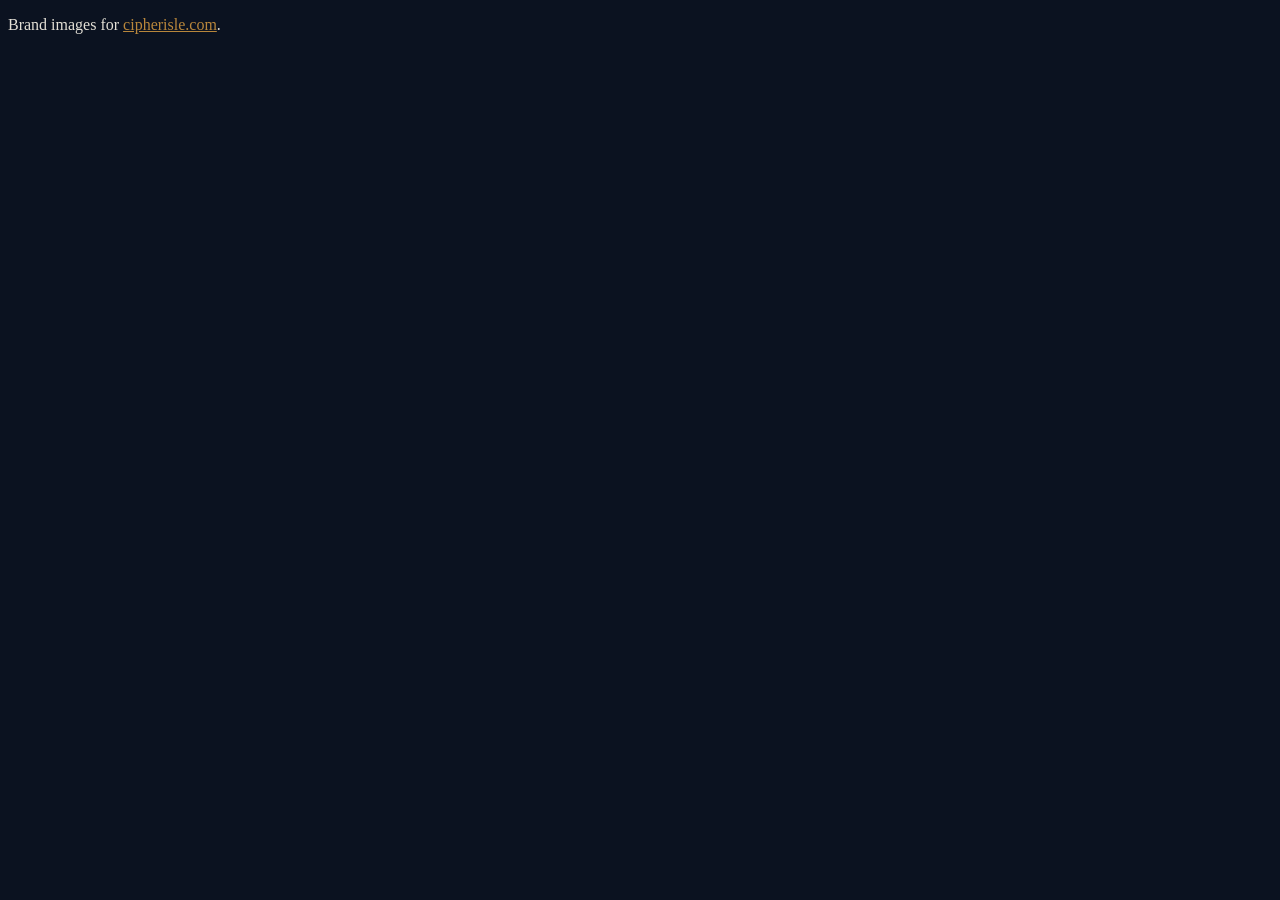
<file: index.html>
<!doctype html><meta charset="utf-8"><title>Cipher Isle assets</title><body style="background:#0B1220;color:#E4E0D6;font-family:Georgia">
<p>Brand images for <a style="color:#B8863B" href="https://cipherisle.com">cipherisle.com</a>.</p>
</file>
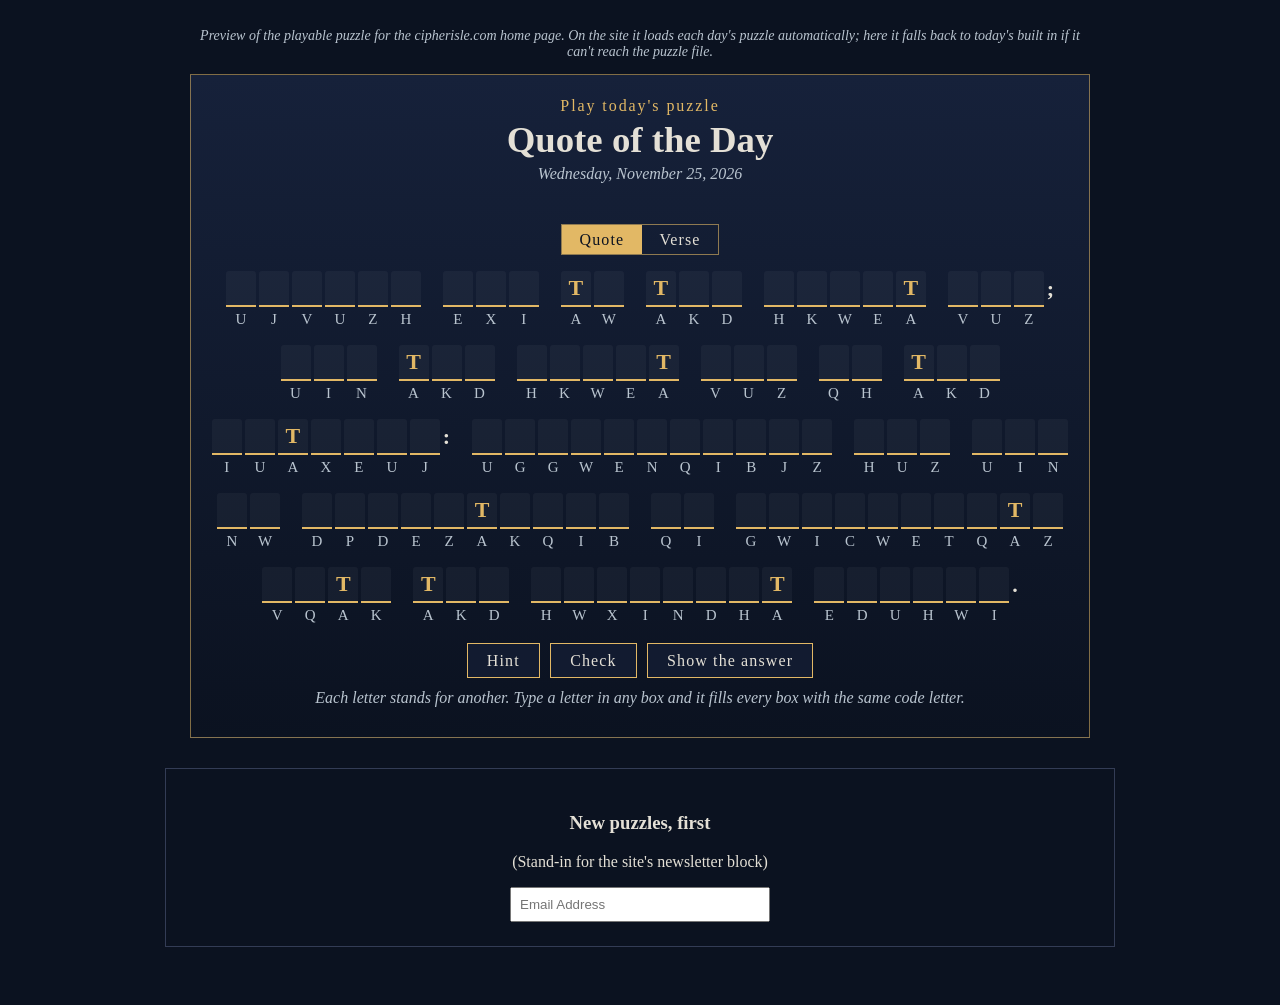
<file: site/blocks/play-preview.html>
<script>/* today's play file by the visitor's own date (GitHub can start the daily job hours late), else play.json */
window.ciPlay=window.ciPlay||function(src){var d=new Date(),p=function(n){return (n<10?'0':'')+n},day=d.getFullYear()+'-'+p(d.getMonth()+1)+'-'+p(d.getDate()),dated=src.replace(/play\.json$/,'play-'+day+'.json');var get=function(u){return fetch(u,{cache:'no-cache'}).then(function(r){if(!r.ok)throw 0;return r.json()})};return get(dated).catch(function(){return get(src)})};</script>
<!DOCTYPE html>
<html lang="en"><head><meta charset="utf-8"><meta name="viewport" content="width=device-width,initial-scale=1">
<title>Cipher Isle: play today's puzzle (preview)</title>
<style>body{margin:0;background:#0B1220;padding:28px 14px;font-family:Georgia,serif}
.note{max-width:900px;margin:0 auto 14px;color:#B9C4CF;font:italic 14px Georgia,serif;text-align:center}</style>
<script>window.CI_PLAY_SAMPLE={
 "date": "2026-11-25",
 "feeds": {
  "quote": {
   "title": "Quote of the Day",
   "cipher": "UJVUZH EXI AW AKD HKWEA VUZ; UIN AKD HKWEA VUZ QH AKD IUAXEUJ: UGGWENQIBJZ HUZ UIN NW DPDEZAKQIB QI GWICWETQAZ VQAK AKD HWXINDHA EDUHWI.",
   "text": "Always run to the short way; and the short way is the natural: accordingly say and do everything in conformity with the soundest reason.",
   "credit": "Marcus Aurelius",
   "hint": [
    "A",
    "T"
   ]
  },
  "verse": {
   "title": "Verse of the Day",
   "cipher": "GNQ VKC BNQJ NG HNJ DZ UODEP, MAJ INBCQGOS, MAJ ZKMQICQ VKMA MAF VBNCJHCJ ZBNQJ, IDCQEDAH CLCA VN VKC JDLDJDAH MZOAJCQ NG ZNOS MAJ ZIDQDV, MAJ NG VKC WNDAVZ MAJ TMQQNB, MAJ DZ M JDZECQACQ NG VKC VKNOHKVZ MAJ DAVCAVZ NG VKC KCMQV.",
   "text": "For the word of God is quick, and powerful, and sharper than any twoedged sword, piercing even to the dividing asunder of soul and spirit, and of the joints and marrow, and is a discerner of the thoughts and intents of the heart.",
   "credit": "Hebrews 4:12",
   "hint": [
    "A",
    "N"
   ]
  }
 }
}
;</script></head><body>
<p class="note">Preview of the playable puzzle for the cipherisle.com home page. On the site it loads each day's puzzle automatically; here it falls back to today's built in if it can't reach the puzzle file.</p>
<!-- cipherisle.com home page: the playable Quote / Verse of the Day (a Squarespace code block; needs the Core plan,
     which allows scripts). Reads today/play.json from d0tus3r/cipherisle-assets, which the nightly job writes with
     the same code as the day's images, so this block never needs editing. No outside scripts, no cookies, nothing
     sent anywhere: progress is kept in this browser only (localStorage), and only for today's puzzle.
     Preview: website/play-preview.html wraps this block in a page with a sample day built in. -->
<style>
.ci-play{max-width:900px;margin:0 auto;text-align:center;font-family:'IM Fell English',Georgia,serif;color:#E4E0D6;
 background:linear-gradient(180deg,#16213A,#0B1220);border:1px solid rgba(226,184,101,.55);padding:22px 18px 26px;box-sizing:border-box}
.ci-play *{box-sizing:border-box}
.ci-play .k{color:#E2B865;font-family:'IM Fell English SC',Georgia,serif;letter-spacing:.12em;font-size:1rem;margin:0}
.ci-play h2{color:#E4E0D6;font-size:clamp(1.6rem,4vw,2.3rem);margin:.1em 0 .1em;line-height:1.15}
.ci-play .d{color:#B9C4CF;font-style:italic;margin:0 0 .9em}
.ci-play .tabs{display:inline-flex;border:1px solid rgba(226,184,101,.6);margin:0 0 1em}
.ci-play .tabs button{background:none;border:0;color:#E4E0D6;font:inherit;font-family:'IM Fell English SC',Georgia,serif;letter-spacing:.07em;padding:.35em 1.1em;cursor:pointer}
.ci-play .tabs button.on{background:#E2B865;color:#0B1220}
.ci-play .grid{display:flex;flex-wrap:wrap;justify-content:center;gap:14px 22px;margin:0 auto 1em;max-width:860px}
.ci-play .w{display:flex;gap:3px;align-items:flex-end}
.ci-play .c{display:flex;flex-direction:column;align-items:center;width:30px}
.ci-play .c input{width:30px;height:36px;border:0;border-bottom:2px solid #E2B865;background:rgba(255,255,255,.04);color:#F3E7C4;
 font:600 22px/1 Georgia,serif;text-align:center;text-transform:uppercase;padding:0;border-radius:3px 3px 0 0;caret-color:#E2B865}
.ci-play .c input:focus{outline:none;background:rgba(226,184,101,.22)}
.ci-play .c input.same{background:rgba(226,184,101,.12)}
.ci-play .c input.given{color:#E2B865}
.ci-play .c input.bad{color:#FF8A80;border-bottom-color:#FF8A80}
.ci-play .c span{font:15px/1.6 Georgia,serif;color:#B9C4CF}
.ci-play .p{display:flex;align-items:flex-end;font:600 22px/36px Georgia,serif;color:#E4E0D6;padding-bottom:24px}
.ci-play .cr{color:#E2B865;font-style:italic;margin:.2em 0 .9em}
.ci-play .bar{display:flex;flex-wrap:wrap;gap:10px;justify-content:center;margin:.4em 0 0}
.ci-play .btn{background:rgba(22,33,58,.6);border:1px solid #E2B865;color:#E4E0D6;font:inherit;font-family:'IM Fell English SC',Georgia,serif;
 letter-spacing:.07em;padding:.45em 1.2em;cursor:pointer;text-decoration:none!important;display:inline-block}
.ci-play .btn:hover{background:rgba(226,184,101,.2)}
.ci-play .btn.gold{background:#E2B865;color:#0B1220!important}
.ci-play .msg{min-height:1.4em;color:#B9C4CF;margin:.7em 0 0;font-style:italic}
.ci-play .done{display:none;margin:1em auto 0;max-width:620px;border-top:1px solid rgba(226,184,101,.5);padding-top:1em}
.ci-play .done.on{display:block;animation:ciPop .5s ease-out}
.ci-play .done h3{color:#E2B865;font-size:2rem;margin:.1em 0}
.ci-play .stk{color:#E2B865;font-family:'IM Fell English SC',Georgia,serif;letter-spacing:.08em;margin:-.4em 0 .9em;min-height:1.2em}
.ci-play .done .stk{margin:0 0 .5em}
.ci-nlglow{animation:ciGlow 2.4s ease-out}
@keyframes ciGlow{0%,40%{box-shadow:0 0 0 3px #E2B865,0 0 40px rgba(226,184,101,.5)}100%{box-shadow:none}}
.ci-play .done p{margin:.3em 0 .9em}
@keyframes ciPop{from{opacity:0;transform:scale(.96)}to{opacity:1;transform:none}}
@media (max-width:600px){.ci-play .c{width:24px}.ci-play .c input{width:24px;height:31px;font-size:18px}.ci-play .grid{gap:10px 14px}.ci-play .p{font-size:18px;line-height:31px}}
</style>
<div class="ci-play" id="ciPlay">
 <p class="k">Play today's puzzle</p>
 <h2 id="ciT">Quote of the Day</h2>
 <p class="d" id="ciD"></p>
 <p class="stk" id="ciS"></p>
 <div class="tabs" id="ciTabs"></div>
 <div class="grid" id="ciG"><p class="msg">Loading today's puzzle…</p></div>
 <p class="cr" id="ciC"></p>
 <div class="bar"><button class="btn" id="ciHint">Hint</button><button class="btn" id="ciCheck">Check</button><button class="btn" id="ciShow">Show the answer</button></div>
 <p class="msg" id="ciM">Each letter stands for another. Type a letter in any box and it fills every box with the same code letter.</p>
 <div class="done" id="ciDone"><h3>Solved!</h3><p id="ciDT"></p>
  <p class="stk" id="ciDS"></p>
  <p>There's a new one here every day, and hundreds more in large print in our free app.</p>
  <div class="bar"><a class="btn gold" href="https://play.google.com/store/apps/details?id=com.cipherisle.cryptogramclassics" target="_blank" rel="noopener">Get Cryptogram Classics</a><a class="btn" id="ciNL" href="https://cipherisle.com/newsletter" target="_top">Hear about new puzzles first</a></div></div>
</div>
<script>
(function(){
 var SRC='https://raw.githubusercontent.com/d0tus3r/cipherisle-assets/main/today/play.json';
 var $=function(id){return document.getElementById(id)}, data=null, feed='quote', st={}, given={};
 function key(){return 'ciplay:'+data.date+':'+feed}
 function load(){try{st=JSON.parse(localStorage.getItem(key())||'{}')}catch(e){st={}}}
 function save(){try{localStorage.setItem(key(),JSON.stringify(st))}catch(e){}}
 function cur(){return data.feeds[feed]}
 function streak(){try{return JSON.parse(localStorage.getItem('cistreak')||'{}')}catch(e){return {}}}
 function dayBefore(d){var t=new Date(d+'T12:00');t.setDate(t.getDate()-1);return t.toISOString().slice(0,10)}
 function showStreak(){var s=streak(),n=(s.last==data.date||s.last==dayBefore(data.date))?(s.n||0):0;
  $('ciS').textContent=n>1?'Your streak: '+n+' days in a row'+(s.last==data.date?'':'. Solve today to keep it going'):'';
  $('ciDS').textContent=s.last==data.date?(s.n>1?'Day '+s.n+' in a row!':'Day 1 of your streak. Come back tomorrow for day 2.'):''}
 function solvedToday(){var s=streak(); if(s.last==data.date)return; s={last:data.date,n:s.last==dayBefore(data.date)?(s.n||0)+1:1};
  try{localStorage.setItem('cistreak',JSON.stringify(s))}catch(e){} }
 function render(){
  var f=cur(); load(); given={}; if(f.hint)given[f.hint[0]]=f.hint[1];
  $('ciT').textContent=f.title; $('ciC').textContent=''; $('ciDone').className='done';
  var g=$('ciG'); g.innerHTML='';
  f.cipher.split(' ').forEach(function(word){
   var w=document.createElement('div'); w.className='w';
   for(var i=0;i<word.length;i++){var ch=word[i];
    if(/[A-Z]/.test(ch)){var c=document.createElement('div'); c.className='c';
     var inp=document.createElement('input'); inp.maxLength=1; inp.dataset.code=ch; inp.setAttribute('aria-label','letter for code '+ch);
     inp.autocomplete='off'; inp.spellcheck=false; inp.setAttribute('autocapitalize','characters');
     if(given[ch]){inp.value=given[ch]; inp.readOnly=true; inp.className='given'} else if(st[ch]) inp.value=st[ch];
     var s=document.createElement('span'); s.textContent=ch; c.appendChild(inp); c.appendChild(s); w.appendChild(c)}
    else {var p=document.createElement('div'); p.className='p'; p.textContent=ch; w.appendChild(p)}}
   g.appendChild(w)});
  wire(); checkDone(false);
 }
 function boxes(){return Array.prototype.slice.call($('ciG').querySelectorAll('input'))}
 function fill(code,v){boxes().forEach(function(b){if(b.dataset.code==code&&!b.readOnly){b.value=v;b.classList.remove('bad')}}); if(v)st[code]=v; else delete st[code]; save()}
 function wire(){var bs=boxes();
  bs.forEach(function(b,i){
   b.addEventListener('focus',function(){bs.forEach(function(x){x.classList.toggle('same',x.dataset.code==b.dataset.code&&x!==b)})});
   b.addEventListener('input',function(){var v=(b.value||'').replace(/[^a-z]/ig,'').slice(-1).toUpperCase(); fill(b.dataset.code,v);
    if(v){for(var j=i+1;j<bs.length;j++){if(!bs[j].readOnly&&!bs[j].value){bs[j].focus();break}}} checkDone(true)});
   b.addEventListener('keydown',function(e){
    if(e.key=='Backspace'&&!b.value&&!b.readOnly){for(var j=i-1;j>=0;j--){if(!bs[j].readOnly){bs[j].focus();fill(bs[j].dataset.code,'');break}}e.preventDefault()}
    if(e.key=='ArrowRight'&&bs[i+1])bs[i+1].focus(); if(e.key=='ArrowLeft'&&bs[i-1])bs[i-1].focus()});
  })}
 function answerFor(code){var f=cur(),t=f.text.toUpperCase(); return t[f.cipher.indexOf(code)]}
 function checkDone(announce){var bs=boxes(); if(!bs.length)return;
  var ok=bs.every(function(b){return b.value&&b.value==answerFor(b.dataset.code)});
  if(ok){var f=cur(); $('ciC').textContent='— '+f.credit; $('ciDT').textContent='“'+f.text+'”'; $('ciDone').className='done on';
   if(!st._shown)solvedToday(); showStreak();
   $('ciM').textContent=announce?'Beautifully done.':''; boxes().forEach(function(b){b.readOnly=true})}
 }
 $('ciHint').onclick=function(){var open=boxes().filter(function(b){return !b.readOnly&&b.value!=answerFor(b.dataset.code)});
  if(!open.length)return; var b=open[0]; given[b.dataset.code]=answerFor(b.dataset.code); fill(b.dataset.code,given[b.dataset.code]);
  boxes().forEach(function(x){if(x.dataset.code==b.dataset.code){x.readOnly=true;x.className='given'}}); $('ciM').textContent='One letter filled in.'; checkDone(true)};
 $('ciCheck').onclick=function(){var bad=0; boxes().forEach(function(b){if(b.value&&b.value!=answerFor(b.dataset.code)){b.classList.add('bad');bad++}});
  $('ciM').textContent=bad?bad+' letter'+(bad>1?'s':'')+' marked in red.':'So far, so good.'};
 $('ciShow').onclick=function(){st._shown=1; save();boxes().forEach(function(b){fill(b.dataset.code,answerFor(b.dataset.code))}); checkDone(false); $('ciM').textContent='Here it is. Come back tomorrow for a new one.'};
 $('ciNL').onclick=function(e){var nb=document.querySelector('.sqs-block-newsletter'); if(!nb)return;
  e.preventDefault(); nb.scrollIntoView({behavior:'smooth',block:'center'}); nb.classList.remove('ci-nlglow'); void nb.offsetWidth; nb.classList.add('ci-nlglow');
  var em=nb.querySelector('input[type=email]'); if(em)setTimeout(function(){em.focus({preventScroll:true})},700)};
 function tabs(){var t=$('ciTabs'); t.innerHTML=''; Object.keys(data.feeds).forEach(function(k){var b=document.createElement('button');
  b.textContent=k=='quote'?'Quote':'Verse'; b.className=k==feed?'on':''; b.onclick=function(){feed=k;tabs();render()}; t.appendChild(b)});
  t.style.display=Object.keys(data.feeds).length>1?'':'none'}
 function start(d){data=d; if(!data.feeds[feed])feed=Object.keys(data.feeds)[0];
  $('ciD').textContent=new Date(data.date+'T12:00').toLocaleDateString(undefined,{weekday:'long',month:'long',day:'numeric',year:'numeric'});
  tabs(); render(); showStreak()}
 ciPlay(SRC).then(start).catch(function(){
  if(window.CI_PLAY_SAMPLE)start(window.CI_PLAY_SAMPLE); else $('ciG').innerHTML='<p class="msg">Today\'s puzzle didn\'t load. Try again in a moment.</p>'});
})();
</script>

<div class="sqs-block-newsletter" style="max-width:900px;margin:30px auto;padding:24px;border:1px solid #333c55;color:#E4E0D6;text-align:center;font-family:Georgia,serif"><h3>New puzzles, first</h3><p>(Stand-in for the site's newsletter block)</p><input type="email" placeholder="Email Address" style="padding:8px;width:260px"></div>
</body></html>
</file>
